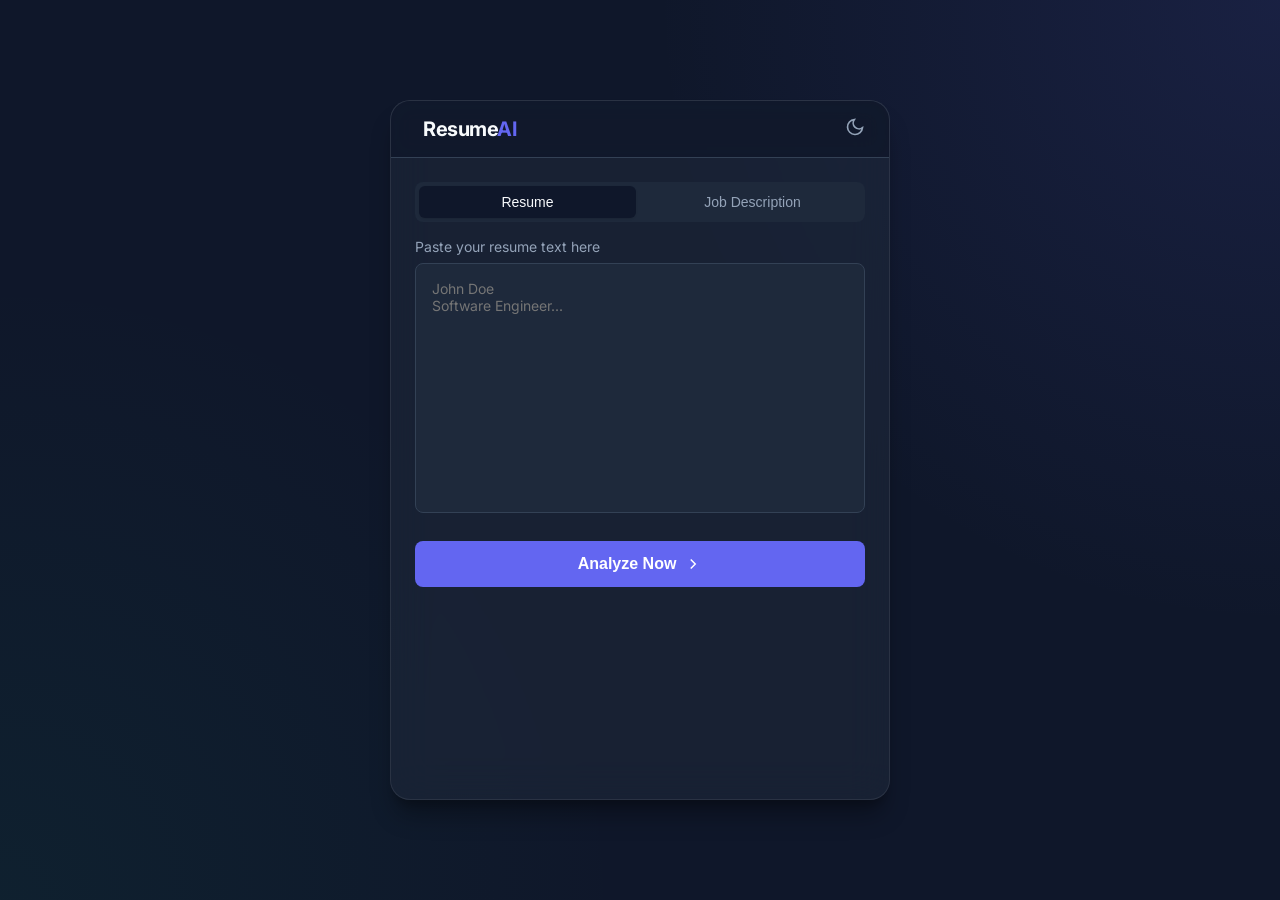
<file: index.html>
<!DOCTYPE html>
<html lang="en">
<head>
    <meta charset="UTF-8">
    <meta name="viewport" content="width=device-width, initial-scale=1.0">
    <title>ResumeAI Analyzer</title>
    <link rel="stylesheet" href="style.css">
    <link href="https://fonts.googleapis.com/css2?family=Inter:wght@300;400;500;600;700&display=swap" rel="stylesheet">
    <link rel="icon" href="data:image/svg+xml,<svg xmlns=%22http://www.w3.org/2000/svg%22 viewBox=%220 0 100 100%22><text y=%22.9em%22 font-size=%2290%22>🚀</text></svg>">
    <script>
        (function() {
            const isExtension = typeof chrome !== 'undefined' && chrome.runtime && chrome.runtime.id;
            document.documentElement.classList.add(isExtension ? 'extension-mode' : 'web-mode');
        })();
    </script>
</head>
<body>
    <div class="app-container">
        <header>
            <div class="logo">
                <div class="logo-icon"></div>
                <h1>Resume<span>AI</span></h1>
            </div>
            <div class="theme-toggle" id="themeToggle">
                <svg viewBox="0 0 24 24" fill="none" stroke="currentColor" stroke-width="2"><path d="M21 12.79A9 9 0 1 1 11.21 3 7 7 0 0 0 21 12.79z"></path></svg>
            </div>
        </header>

        <main id="mainContent">
            <!-- Input Section -->
            <section id="inputSection" class="active-section">
                <div class="tabs">
                    <button class="tab-btn active" data-tab="resume">Resume</button>
                    <button class="tab-btn" data-tab="job">Job Description</button>
                </div>

                <div class="input-area fade-in">
                    <div id="resumeInput" class="input-group active">
                        <label for="resumeText">Paste your resume text here</label>
                        <textarea id="resumeText" placeholder="John Doe&#10;Software Engineer..."></textarea>
                    </div>
                    <div id="jobInput" class="input-group">
                        <label for="jobText">Paste job description (Optional)</label>
                        <textarea id="jobText" placeholder="We are looking for a..."></textarea>
                    </div>
                </div>

                <button id="analyzeBtn" class="primary-btn">
                    <span>Analyze Now</span>
                    <svg viewBox="0 0 24 24" fill="none" stroke="currentColor" stroke-width="2"><polyline points="9 18 15 12 9 6"></polyline></svg>
                </button>
            </section>

            <!-- Results Section -->
            <section id="resultsSection" class="hidden-section">
                <button id="backBtn" class="text-btn">← Back to Input</button>
                
                <div class="score-card">
                    <div class="score-circle">
                        <svg viewBox="0 0 36 36" class="circular-chart orange">
                            <path class="circle-bg" d="M18 2.0845 a 15.9155 15.9155 0 0 1 0 31.831 a 15.9155 15.9155 0 0 1 0 -31.831" />
                            <path class="circle" stroke-dasharray="0, 100" d="M18 2.0845 a 15.9155 15.9155 0 0 1 0 31.831 a 15.9155 15.9155 0 0 1 0 -31.831" />
                            <text x="18" y="20.35" class="percentage">0%</text>
                        </svg>
                    </div>
                    <div class="score-details">
                        <h3>ATS Match Score</h3>
                        <p id="scoreMessage">Analyzing...</p>
                    </div>
                </div>

                <div class="insights-container">
                    <div class="insight-card">
                        <h4>Missing Keywords</h4>
                        <ul id="missingKeywordsList" class="tag-list">
                            <!-- Populated by JS -->
                        </ul>
                    </div>

                    <div class="insight-card">
                        <h4>Structure Check</h4>
                        <ul id="structureList" class="check-list">
                            <!-- Populated by JS -->
                        </ul>
                    </div>
                    
                    <div class="insight-card">
                        <h4>Feedback</h4>
                        <div id="feedbackText" class="feedback-content">
                            <!-- Populated by JS -->
                        </div>
                    </div>
                </div>
            </section>
        </main>
    </div>
    <script src="popup.js"></script>
</body>
</html>
</file>
<file: style.css>
:root {
    --primary: #6366f1;
    --primary-hover: #4f46e5;
    --bg-dark: #0f172a;
    --surface-dark: #1e293b;
    --text-dark: #f8fafc;
    --text-muted-dark: #94a3b8;
    --border-dark: #334155;

    --bg-light: #ffffff;
    --surface-light: #f1f5f9;
    --text-light: #0f172a;
    --text-muted-light: #64748b;
    --border-light: #e2e8f0;

    --success: #10b981;
    --warning: #f59e0b;
    --danger: #ef4444;

    /* Default to Dark Mode */
    --bg: var(--bg-dark);
    --surface: var(--surface-dark);
    --text: var(--text-dark);
    --text-muted: var(--text-muted-dark);
    --border: var(--border-dark);
}

* {
    box-sizing: border-box;
    margin: 0;
    padding: 0;
}

html, body {
    margin: 0;
    padding: 0;
    width: 100%;
    height: 100%;
    font-family: 'Inter', sans-serif;
    background-color: var(--bg);
    color: var(--text);
    transition: background-color 0.3s, color 0.3s;
}

body {
    display: flex;
    justify-content: center;
    align-items: center;
    min-height: 100vh;
    background: radial-gradient(circle at top right, rgba(99, 102, 241, 0.12), transparent 40%),
                radial-gradient(circle at bottom left, rgba(16, 185, 129, 0.06), transparent 40%),
                var(--bg);
    overflow: auto;
    padding: 1.5rem;
    box-sizing: border-box;
}

/* App Container for Web Mode */
.app-container {
    display: flex;
    flex-direction: column;
    width: 100%;
    max-width: 500px;
    height: 90vh;
    max-height: 700px;
    background: rgba(30, 41, 59, 0.6);
    backdrop-filter: blur(20px);
    -webkit-backdrop-filter: blur(20px);
    border: 1px solid rgba(255, 255, 255, 0.08);
    border-radius: 1.25rem;
    box-shadow: 0 20px 25px -5px rgba(0, 0, 0, 0.3), 0 10px 10px -5px rgba(0, 0, 0, 0.2);
    overflow: hidden;
    transition: background 0.3s, border 0.3s;
}

/* Extension Mode Overrides */
html.extension-mode, 
html.extension-mode body {
    width: 380px;
    height: 550px;
    overflow: hidden;
}

html.extension-mode body {
    display: block;
    min-height: auto;
    background: var(--bg);
    padding: 0;
}

html.extension-mode .app-container {
    height: 100%;
    max-height: none;
    max-width: none;
    border: none;
    border-radius: 0;
    box-shadow: none;
    background: var(--surface);
    backdrop-filter: none;
    -webkit-backdrop-filter: none;
}

/* Scrollbar */
::-webkit-scrollbar {
    width: 6px;
}

::-webkit-scrollbar-track {
    background: transparent;
}

::-webkit-scrollbar-thumb {
    background: var(--border);
    border-radius: 3px;
}

/* App container display rules */

/* Header */
header {
    display: flex;
    justify-content: space-between;
    align-items: center;
    padding: 1rem 1.5rem;
    background: rgba(15, 23, 42, 0.8);
    backdrop-filter: blur(10px);
    border-bottom: 1px solid var(--border);
    position: sticky;
    top: 0;
    z-index: 10;
}

.logo {
    display: flex;
    align-items: center;
    gap: 0.5rem;
}

.logo h1 {
    font-size: 1.25rem;
    font-weight: 700;
    letter-spacing: -0.025em;
}

.logo span {
    color: var(--primary);
}

.theme-toggle {
    cursor: pointer;
    color: var(--text-muted);
    transition: color 0.2s;
}

.theme-toggle:hover {
    color: var(--text);
}

.theme-toggle svg {
    width: 20px;
    height: 20px;
}

/* Main Content */
main {
    flex: 1;
    overflow-y: auto;
    padding: 1.5rem;
    position: relative;
}

/* Tabs */
.tabs {
    display: flex;
    gap: 0.5rem;
    margin-bottom: 1rem;
    background: var(--surface);
    padding: 0.25rem;
    border-radius: 0.5rem;
}

.tab-btn {
    flex: 1;
    background: transparent;
    border: none;
    padding: 0.5rem;
    color: var(--text-muted);
    font-size: 0.875rem;
    font-weight: 500;
    cursor: pointer;
    border-radius: 0.375rem;
    transition: all 0.2s;
}

.tab-btn.active {
    background: var(--bg);
    color: var(--text);
    box-shadow: 0 1px 2px rgba(0, 0, 0, 0.1);
}

/* Inputs */
.input-area {
    margin-bottom: 1.5rem;
    position: relative;
    min-height: 250px;
}

.input-group {
    display: none;
    animation: fadeEffect 0.3s;
}

.input-group.active {
    display: block;
}

label {
    display: block;
    margin-bottom: 0.5rem;
    font-size: 0.875rem;
    color: var(--text-muted);
}

textarea {
    width: 100%;
    height: 250px;
    background: var(--surface);
    border: 1px solid var(--border);
    border-radius: 0.5rem;
    padding: 1rem;
    color: var(--text);
    font-family: 'Inter', sans-serif;
    font-size: 0.875rem;
    resize: none;
    outline: none;
    transition: border-color 0.2s;
}

textarea:focus {
    border-color: var(--primary);
}

/* Buttons */
.primary-btn {
    width: 100%;
    background: var(--primary);
    color: white;
    border: none;
    padding: 0.875rem;
    border-radius: 0.5rem;
    font-weight: 600;
    font-size: 1rem;
    cursor: pointer;
    display: flex;
    align-items: center;
    justify-content: center;
    gap: 0.5rem;
    transition: background 0.2s;
}

.primary-btn:hover {
    background: var(--primary-hover);
}

.primary-btn svg {
    width: 18px;
    height: 18px;
}

.text-btn {
    background: none;
    border: none;
    color: var(--text-muted);
    cursor: pointer;
    font-size: 0.875rem;
    display: flex;
    align-items: center;
    gap: 0.25rem;
    margin-bottom: 1rem;
    transition: color 0.2s;
}

.text-btn:hover {
    color: var(--text);
}

/* Results Section */
.hidden-section {
    display: none;
}

.score-card {
    display: flex;
    align-items: center;
    gap: 1.5rem;
    background: var(--surface);
    padding: 1.5rem;
    border-radius: 0.75rem;
    margin-bottom: 1.5rem;
    border: 1px solid var(--border);
}

.score-circle {
    width: 80px;
    height: 80px;
}

.circular-chart {
    display: block;
    margin: 0 auto;
    max-width: 100%;
    max-height: 100%;
}

.circle-bg {
    fill: none;
    stroke: var(--border);
    stroke-width: 2.5;
}

.circle {
    fill: none;
    stroke-width: 2.5;
    stroke-linecap: round;
    transition: stroke-dasharray 1s ease;
}

/* Score Colors */
.score-low .circle {
    stroke: var(--danger);
}

.score-mid .circle {
    stroke: var(--warning);
}

.score-high .circle {
    stroke: var(--success);
}

.percentage {
    fill: var(--text);
    font-family: 'Inter', sans-serif;
    font-weight: bold;
    font-size: 0.5em;
    text-anchor: middle;
}

.score-details h3 {
    font-size: 1rem;
    margin-bottom: 0.25rem;
}

.score-details p {
    font-size: 0.875rem;
    color: var(--text-muted);
}

/* Insight Cards */
.insight-card {
    margin-bottom: 1.5rem;
}

.insight-card h4 {
    font-size: 0.875rem;
    text-transform: uppercase;
    letter-spacing: 0.05em;
    color: var(--text-muted);
    margin-bottom: 0.75rem;
}

.tag-list {
    display: flex;
    flex-wrap: wrap;
    gap: 0.5rem;
    list-style: none;
}

.tag-list li {
    background: rgba(99, 102, 241, 0.1);
    color: var(--primary);
    padding: 0.25rem 0.5rem;
    border-radius: 0.25rem;
    font-size: 0.75rem;
    font-weight: 500;
}

.check-list {
    list-style: none;
    display: grid;
    grid-template-columns: 1fr 1fr;
    gap: 0.5rem;
}

.check-list li {
    display: flex;
    align-items: center;
    gap: 0.5rem;
    font-size: 0.875rem;
    color: var(--text-muted);
}

.check-list li.checked {
    color: var(--text);
}

.check-list li::before {
    content: '○';
    color: var(--text-muted);
}

.check-list li.checked::before {
    content: '●';
    color: var(--success);
}

.feedback-content {
    font-size: 0.875rem;
    color: var(--text-muted);
    line-height: 1.5;
    background: var(--surface);
    padding: 1rem;
    border-radius: 0.5rem;
    border: 1px solid var(--border);
}

@keyframes fadeEffect {
    from {
        opacity: 0;
    }

    to {
        opacity: 1;
    }
}



/* Light Theme Override Class */
body.light-theme {
    --bg: var(--bg-light);
    --surface: var(--surface-light);
    --text: var(--text-light);
    --text-muted: var(--text-muted-light);
    --border: var(--border-light);
    background: radial-gradient(circle at top right, rgba(99, 102, 241, 0.08), transparent 40%),
                radial-gradient(circle at bottom left, rgba(16, 185, 129, 0.04), transparent 40%),
                var(--bg);
}

body.light-theme .app-container {
    background: rgba(241, 245, 249, 0.85);
    border: 1px solid rgba(0, 0, 0, 0.06);
}

/* Anim */
.fade-in {
    animation: fadeEffect 0.5s;
}
</file>
